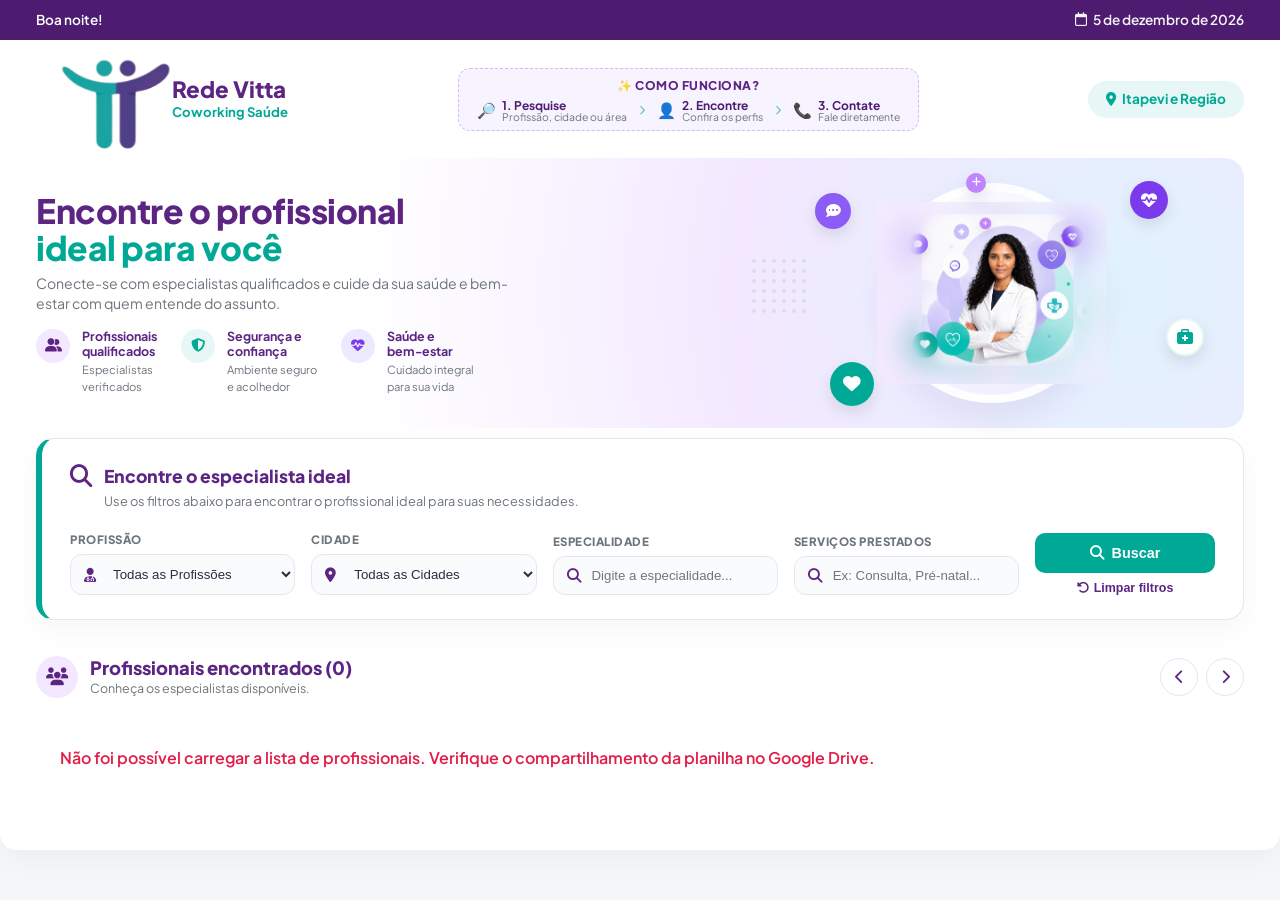
<file: index.html>
<!DOCTYPE html>
<html lang="pt-BR">
<head>
  <meta charset="UTF-8">
  <meta name="viewport" content="width=device-width, initial-scale=1.0">
  <title>Catálogo de Profissionais - Rede Vitta</title>
  
  <link rel="preconnect" href="https://fonts.googleapis.com">
  <link rel="preconnect" href="https://fonts.gstatic.com" crossorigin>
  <link href="https://fonts.googleapis.com/css2?family=Plus+Jakarta+Sans:wght@400;500;600;700;800&display=swap" rel="stylesheet">
  <link rel="stylesheet" href="https://cdnjs.cloudflare.com/ajax/libs/font-awesome/6.4.0/css/all.min.css">
  
  <link rel="stylesheet" href="style.css">
</head>
<body>

  <div class="page-frame">
    
    <div class="top-bar">
      <div class="top-bar-greeting">
         <span id="textoSaudacao">Boa noite!</span>
      </div>
      <div class="top-bar-date">
        <i class="fa-regular fa-calendar"></i>
        <span id="textoData">--/--/----</span>
      </div>
    </div>

    <header>
      <div class="header-container">
        <div class="brand">
          <img src="assets/logo-rede-vitta.png" alt="Logo Rede Vitta" class="brand-logo-img"
               onerror="this.onerror=null; this.style.display='none'; document.getElementById('logoFallback').style.display='flex';">
          <div class="brand-logo-fallback" id="logoFallback" style="display: none;">
            <i class="fa-solid fa-hospital-user"></i>
          </div>
          <div>
            <div class="brand-title">Rede Vitta</div>
            <div class="brand-subtitle">Coworking Saúde</div>
          </div>
        </div>

        <!-- PASSO A PASSO CENTRALIZADO -->
        <div class="how-it-works">
          <div class="how-title">✨ Como funciona?</div>
          <div class="how-steps">
            <div class="step-item">
              <span class="step-icon">🔎</span>
              <div>
                <strong>1. Pesquise</strong>
                <p>Profissão, cidade ou área</p>
              </div>
            </div>
            <i class="fa-solid fa-chevron-right step-arrow"></i>
            <div class="step-item">
              <span class="step-icon">👤</span>
              <div>
                <strong>2. Encontre</strong>
                <p>Confira os perfis</p>
              </div>
            </div>
            <i class="fa-solid fa-chevron-right step-arrow"></i>
            <div class="step-item">
              <span class="step-icon">📞</span>
              <div>
                <strong>3. Contate</strong>
                <p>Fale diretamente</p>
              </div>
            </div>
          </div>
        </div>

        <div class="badge-location">
          <i class="fa-solid fa-location-dot"></i> Itapevi e Região
        </div>
      </div>
    </header>

    <div class="container">
      
      <div class="hero">
        <div class="hero-content">
          <h1 class="hero-title">Encontre o profissional<span>ideal para você</span></h1>
          <p class="hero-subtitle">Conecte-se com especialistas qualificados e cuide da sua saúde e bem-estar com quem entende do assunto.</p>
          
          <div class="hero-features">
            <div class="feature-item">
              <div class="feature-icon purple"><i class="fa-solid fa-user-group"></i></div>
              <div class="feature-text">
                <h4>Profissionais<br>qualificados</h4>
                <p>Especialistas<br>verificados</p>
              </div>
            </div>

            <div class="feature-item">
              <div class="feature-icon teal"><i class="fa-solid fa-shield-halved"></i></div>
              <div class="feature-text">
                <h4>Segurança e<br>confiança</h4>
                <p>Ambiente seguro<br>e acolhedor</p>
              </div>
            </div>

            <div class="feature-item">
              <div class="feature-icon lavender"><i class="fa-solid fa-heart-pulse"></i></div>
              <div class="feature-text">
                <h4>Saúde e<br>bem-estar</h4>
                <p>Cuidado integral<br>para sua vida</p>
              </div>
            </div>
          </div>
        </div>

        <div class="hero-graphics-container">
          <div class="dots-pattern"></div>
          <div class="hero-circle-bg"></div>

          <div class="floating-badge badge-chat"><i class="fa-solid fa-comment-dots"></i></div>
          <div class="floating-badge badge-pulse"><i class="fa-solid fa-heart-pulse"></i></div>
          <div class="floating-badge badge-heart"><i class="fa-solid fa-heart"></i></div>
          <div class="floating-badge badge-leaf"><i class="fa-solid fa-briefcase-medical"></i></div>
          <div class="floating-badge badge-plus"><i class="fa-solid fa-plus"></i></div>

          <img src="assets/hero-profissional.png" alt="Profissional da Saúde" class="hero-banner-img" onerror="this.onerror=null;">
        </div>
      </div>

      <div class="filter-card">
        <div class="filter-card-header">
          <i class="fa-solid fa-magnifying-glass"></i>
          <div class="filter-card-title">
            <h3>Encontre o especialista ideal</h3>
            <p>Use os filtros abaixo para encontrar o profissional ideal para suas necessidades.</p>
          </div>
        </div>

        <div class="filter-grid">
          
          <div class="filter-group">
            <label for="selectProfissao">Profissão</label>
            <div class="filter-input-wrapper">
              <i class="fa-solid fa-user-doctor"></i>
              <select id="selectProfissao" onchange="aplicarFiltros()">
                <option value="">Todas as Profissões</option>
              </select>
            </div>
          </div>

          <div class="filter-group">
            <label for="selectCidade">Cidade</label>
            <div class="filter-input-wrapper">
              <i class="fa-solid fa-location-dot"></i>
              <select id="selectCidade" onchange="aplicarFiltros()">
                <option value="">Todas as Cidades</option>
              </select>
            </div>
          </div>

          <!-- CAMPO ESPECIALIDADE CORRIGIDO -->
          <div class="filter-group">
            <label for="inputEspecialidade">Especialidade</label>
            <div class="filter-input-wrapper">
              <i class="fa-solid fa-magnifying-glass"></i>
              <input 
                type="text" 
                id="inputEspecialidade" 
                placeholder="Digite a especialidade..." 
                oninput="aplicarFiltros()"
              >
            </div>
          </div>

          <div class="filter-group">
            <label for="inputServicos">Serviços Prestados</label>
            <div class="filter-input-wrapper">
              <i class="fa-solid fa-magnifying-glass"></i>
              <input type="text" id="inputServicos" placeholder="Ex: Consulta, Pré-natal..." oninput="aplicarFiltros()">
            </div>
          </div>

          <div class="filter-actions">
            <button class="btn-search" onclick="aplicarFiltros()">
              <i class="fa-solid fa-magnifying-glass"></i> Buscar
            </button>
            <button class="btn-reset" onclick="limparFiltros()">
              <i class="fa-solid fa-rotate-left"></i> Limpar filtros
            </button>
          </div>

        </div>
      </div>

      <div class="results-header">
        <div class="results-title-group">
          <div class="results-icon"><i class="fa-solid fa-users"></i></div>
          <div>
            <div class="results-count" id="contadorResultados">Profissionais encontrados (0)</div>
            <div class="results-subtitle">Conheça os especialistas disponíveis.</div>
          </div>
        </div>
        <div class="carousel-controls">
          <button class="btn-nav" onclick="scrollCarrossel(-360)" title="Rolar para esquerda"><i class="fa-solid fa-chevron-left"></i></button>
          <button class="btn-nav" onclick="scrollCarrossel(360)" title="Rolar para direita"><i class="fa-solid fa-chevron-right"></i></button>
        </div>
      </div>

      <div class="cards-slider-container" id="sliderContainer">
        <div class="cards-grid" id="gridProfissionais">
          <div style="color: var(--text-muted); padding: 20px;">
            Carregando profissionais...
          </div>
        </div>
      </div>

    </div>
  </div>

  <div class="modal-overlay" id="modalResumo">
    <div class="modal-card">
      <button class="modal-close" onclick="fecharModal()">&times;</button>
      
      <div class="profile-sidebar">
        <div class="profile-avatar-large" id="modalFotoContainer">
          <i class="fa-solid fa-user"></i>
        </div>
        <h2 id="modalNome" style="font-size: 1.2rem;">Nome do Profissional</h2>
        <div class="profile-register" id="modalRegistro">Reg: --</div>
      </div>

      <div class="profile-info">
        <div class="info-section">
          <h3><i class="fa-solid fa-align-left"></i> Mini Biografia</h3>
          <p id="modalBio">-</p>
        </div>

        <div class="info-section">
          <h3><i class="fa-solid fa-stethoscope"></i> Especialidades</h3>
          <p id="modalEspecialidades">-</p>
        </div>

        <div class="info-section">
          <h3><i class="fa-solid fa-hand-holding-medical"></i> Serviços Prestados</h3>
          <p id="modalServicos">-</p>
        </div>

        <div class="info-section">
          <h3><i class="fa-solid fa-users"></i> Público-alvo</h3>
          <p id="modalPublico">-</p>
        </div>

        <div class="info-section">
          <h3><i class="fa-solid fa-laptop-house"></i> Modalidade de Atendimento</h3>
          <p id="modalModalidade">-</p>
        </div>

        <div class="info-section">
          <h3><i class="fa-solid fa-clock"></i> Período de Atendimento</h3>
          <p id="modalPeriodos">-</p>
        </div>

        <div class="info-section">
          <h3><i class="fa-solid fa-address-book"></i> Contato</h3>
          <div class="contact-links" id="modalContatos"></div>
        </div>
      </div>

    </div>
  </div>

  <script src="script.js"></script>
</body>
</html>
</file>
<file: style.css>
:root {
  --primary: #5c2483;
  --primary-dark: #4d1b70;
  --primary-light: #f3e8ff;
  --secondary: #00a896;
  --secondary-light: #e6f7f5;
  --bg: #f4f6f9;
  --card-bg: #ffffff;
  --text-main: #2b2d42;
  --text-muted: #6c757d;
  --border: #e2e8f0;
  --radius: 16px;
  --shadow: 0 10px 30px -5px rgba(0, 0, 0, 0.05);
}

* {
  box-sizing: border-box;
  margin: 0;
  padding: 0;
}

body {
  font-family: 'Plus Jakarta Sans', sans-serif;
  background-color: var(--bg);
  color: var(--text-main);
  line-height: 1.5;
  padding-bottom: 40px;
}

.page-frame {
  background: var(--card-bg);
  border-radius: 0 0 16px 16px;
  padding-bottom: 40px;
  overflow: hidden;
  box-shadow: var(--shadow);
  max-width: 1280px;
  margin: 0 auto;
}

.top-bar {
  background: var(--primary-dark);
  color: #ffffff;
  padding: 10px 36px;
  font-size: 0.85rem;
  display: flex;
  justify-content: space-between;
  align-items: center;
  font-weight: 600;
}

.top-bar-greeting { display: flex; align-items: center; gap: 6px; }
.top-bar-date { display: flex; align-items: center; gap: 6px; opacity: 0.95; }

header {
  background: var(--card-bg);
  padding: 24px 36px;
}

.header-container {
  display: flex;
  justify-content: space-between;
  align-items: center;
}

.brand { display: flex; align-items: center; gap: 12px; }

.brand-logo-img {
  max-height: 70px;
  width: auto;
  object-fit: contain;
  transform: scale(1.7); /* Aumenta visualmente em 40% sem afetar os espaços */
  transform-origin: center left; /* Mantém a logo alinhada à esquerda com o texto */
}

.brand-logo-fallback {
  background: var(--primary-light);
  color: var(--primary);
  width: 44px;
  height: 44px;
  border-radius: 12px;
  display: flex;
  align-items: center;
  justify-content: center;
  font-size: 1.3rem;
}

.brand-title { font-size: 1.4rem; font-weight: 800; color: var(--primary); line-height: 1.1; }
.brand-subtitle { font-size: 0.82rem; color: var(--secondary); font-weight: 700; }

.badge-location {
  background-color: var(--secondary-light);
  color: var(--secondary);
  padding: 8px 18px;
  border-radius: 20px;
  font-size: 0.85rem;
  font-weight: 700;
  display: flex;
  align-items: center;
  gap: 6px;
}

.container { padding: 0 36px; }

.hero {
  position: relative;
  display: grid;
  grid-template-columns: 1.15fr 0.85fr;
  align-items: center;
  padding: 10px 0 10px 0;
  gap: 20px;
  background: radial-gradient(circle at 90% 50%, #e0f2fe 0%, #f3e8ff 35%, transparent 70%);
  border-radius: 20px;
  margin-bottom: 0px;
}

@media (max-width: 960px) {
  .hero { grid-template-columns: 1fr; text-align: center; }
  .hero-features { justify-content: center; }
}

.hero-content {
  padding-right: 15px;
  z-index: 2;
}

.hero-title {
  font-size: 2.1rem;
  font-weight: 800;
  color: var(--primary);
  line-height: 1.1;
  margin-bottom: 8px;
  letter-spacing: -0.5px;
}

.hero-title span {
  color: var(--secondary);
  display: block;
}

.hero-subtitle {
  font-size: 0.88rem;
  color: var(--text-muted);
  max-width: 480px;
  margin-bottom: 16px; /* Reduzido de 32px */
  line-height: 1.4;
}

.hero-features {
  display: flex;
  gap: 24px;
  flex-wrap: wrap;
}

.feature-item {
  display: flex;
  align-items: flex-start;
  gap: 12px;
}

.feature-icon {
  width: 34px; /* Reduzido de 42px */
  height: 34px;
  border-radius: 50%;
  display: flex;
  align-items: center;
  justify-content: center;
  font-size: 0.85rem;
  flex-shrink: 0;
}

.feature-icon.purple { background: #f3e8ff; color: var(--primary); }
.feature-icon.teal { background: #e6f7f5; color: var(--secondary); }
.feature-icon.lavender { background: #ede9fe; color: #7c3aed; }

.feature-text h4 {
  font-size: 0.78rem;
  font-weight: 700;
  color: var(--primary);
  line-height: 1.2;
}

.feature-text p {
  font-size: 0.7rem;
  color: var(--text-muted);
  margin-top: 2px;
}

.hero-graphics-container {
  position: relative;
  display: flex;
  justify-content: center;
  align-items: center;
  z-index: 1;
  min-height: 250px; /* Reduzido de 360px */
}

.hero-circle-bg {
  position: absolute;
  width: 220px; /* Reduzido de 320px */
  height: 220px;
  border-radius: 50%;
  background: linear-gradient(135deg, rgba(255,255,255,0.9) 0%, rgba(243,232,255,0.6) 100%);
  border: 8px solid rgba(255, 255, 255, 0.8);
  box-shadow: 0 15px 30px rgba(92, 36, 131, 0.08);
  z-index: 1;
}

.hero-banner-img {
  position: relative;
  z-index: 2;
  max-width: 230px; /* Reduzido de 340px */
  height: auto;
  object-fit: contain;
}

.floating-badge {
  position: absolute;
  border-radius: 50%;
  display: flex;
  align-items: center;
  justify-content: center;
  color: white;
  box-shadow: 0 6px 15px rgba(0,0,0,0.1);
  z-index: 3;
}

.badge-chat { top: 10%; left: 15%; width: 36px; height: 36px; background: #8b5cf6; font-size: 0.9rem; }
.badge-pulse { top: 5%; right: 15%; width: 38px; height: 38px; background: #7c3aed; font-size: 1rem; }
.badge-heart { bottom: 5%; left: 18%; width: 44px; height: 44px; background: #00a896; font-size: 1.1rem; }
.badge-leaf { bottom: 25%; right: 8%; width: 38px; height: 38px; background: #ffffff; color: #00a896; border: 2px solid #e6f7f5; font-size: 1rem; }
.badge-plus { top: 2%; left: 45%; width: 20px; height: 20px; background: #c084fc; font-size: 0.65rem; }

.dots-pattern {
  position: absolute;
  top: 35%;
  left: 2%;
  width: 60px;
  height: 60px;
  background-image: radial-gradient(#cbd5e1 2px, transparent 2px);
  background-size: 10px 10px;
  opacity: 0.6;
  z-index: 0;
}

.filter-card {
  position: relative;
  background: #ffffff;
  border: 1px solid var(--border);
  border-left: 6px solid var(--secondary);
  border-radius: 18px;
  padding: 24px 28px;
  margin-top: 10px;
  margin-bottom: 36px;
  box-shadow: 0 10px 30px rgba(0, 0, 0, 0.04);
  z-index: 5;
}

.filter-card-header {
  display: flex;
  align-items: flex-start;
  gap: 12px;
  margin-bottom: 20px;
}

.filter-card-header i { font-size: 1.4rem; color: var(--primary); margin-top: 2px; }
.filter-card-title h3 { font-size: 1.1rem; font-weight: 800; color: var(--primary); }
.filter-card-title p { font-size: 0.8rem; color: var(--text-muted); margin-top: 2px; }

.filter-grid {
  display: grid;
  grid-template-columns: repeat(4, 1fr) 180px;
  gap: 16px;
  align-items: end;
}

@media (max-width: 1100px) {
  .filter-grid { grid-template-columns: repeat(2, 1fr); }
  .filter-actions { grid-column: span 2; }
}

@media (max-width: 640px) {
  .filter-grid { grid-template-columns: 1fr; }
  .filter-actions { grid-column: span 1; }
}

.filter-group { display: flex; flex-direction: column; gap: 6px; }
.filter-group label {
  font-size: 0.72rem;
  font-weight: 800;
  color: var(--text-muted);
  text-transform: uppercase;
  letter-spacing: 0.5px;
}

.filter-input-wrapper {
  position: relative;
  display: flex;
  align-items: center;
}

.filter-input-wrapper i {
  position: absolute;
  left: 14px;
  color: var(--primary);
  font-size: 0.9rem;
  pointer-events: none;
  z-index: 1;
}

.filter-group select, .filter-group input {
  width: 100%;
  padding: 11px 12px 11px 38px;
  border: 1px solid var(--border);
  border-radius: 12px;
  background-color: #fafbfd;
  font-size: 0.83rem;
  color: var(--text-main);
  outline: none;
  transition: all 0.2s;
  text-overflow: ellipsis;
  white-space: nowrap;
}

.filter-group select:focus, .filter-group input:focus {
  border-color: var(--primary);
  background-color: #ffffff;
  box-shadow: 0 0 0 3px rgba(92, 36, 131, 0.1);
}

.filter-actions {
  display: flex;
  flex-direction: column;
  align-items: center;
  gap: 8px;
}

.btn-search {
  background-color: var(--secondary);
  color: white;
  border: none;
  padding: 12px 20px;
  border-radius: 10px;
  font-weight: 700;
  font-size: 0.9rem;
  cursor: pointer;
  display: flex;
  align-items: center;
  justify-content: center;
  gap: 8px;
  width: 100%;
  transition: all 0.2s;
}

.btn-search:hover { opacity: 0.92; transform: translateY(-1px); }

.btn-reset {
  background: transparent;
  border: none;
  color: var(--primary);
  font-size: 0.78rem;
  font-weight: 600;
  cursor: pointer;
  display: inline-flex;
  align-items: center;
  gap: 5px;
}

.btn-reset:hover { text-decoration: underline; }

.results-header {
  display: flex;
  justify-content: space-between;
  align-items: center;
  margin-bottom: 18px;
}

.results-title-group { display: flex; align-items: center; gap: 12px; }

.results-icon {
  width: 42px;
  height: 42px;
  border-radius: 50%;
  background: var(--primary-light);
  color: var(--primary);
  display: flex;
  align-items: center;
  justify-content: center;
  font-size: 1.1rem;
}

.results-count {
  font-weight: 800;
  color: var(--primary);
  font-size: 1.15rem;
  line-height: 1.2;
}

.results-subtitle { font-size: 0.78rem; color: var(--text-muted); }

.carousel-controls { display: flex; gap: 8px; }

.btn-nav {
  width: 38px;
  height: 38px;
  border-radius: 50%;
  border: 1px solid var(--border);
  background: var(--card-bg);
  color: var(--primary);
  display: flex;
  align-items: center;
  justify-content: center;
  cursor: pointer;
  font-size: 0.9rem;
  transition: all 0.2s;
}

.btn-nav:hover {
  background: var(--primary);
  color: white;
  border-color: var(--primary);
}

.cards-slider-container {
  overflow-x: auto;
  scroll-behavior: smooth;
  padding: 10px 4px 20px 4px;
  scrollbar-width: thin;
  scrollbar-color: var(--primary) transparent;
}

.cards-slider-container::-webkit-scrollbar { height: 6px; }
.cards-slider-container::-webkit-scrollbar-thumb {
  background-color: var(--primary);
  border-radius: 10px;
}

.cards-grid {
  display: flex;
  gap: 16px;
  width: max-content;
}

.prof-card {
  width: 350px;
  background: var(--card-bg);
  border-radius: var(--radius);
  box-shadow: 0 4px 12px rgba(0, 0, 0, 0.03);
  padding: 18px;
  display: flex;
  align-items: flex-start;
  gap: 14px;
  position: relative;
  cursor: pointer;
  transition: transform 0.2s, box-shadow 0.2s;
  border: 1px solid var(--border);
  flex-shrink: 0;
}

.prof-card:hover {
  transform: translateY(-3px);
  box-shadow: 0 12px 25px -5px rgba(0, 0, 0, 0.08);
  border-color: var(--primary);
}

.prof-fav {
  position: absolute;
  top: 14px;
  right: 14px;
  color: #94a3b8;
  font-size: 1rem;
  transition: color 0.2s;
}

.prof-fav:hover { color: #e11d48; }

.prof-avatar {
  width: 80px;
  height: 80px;
  border-radius: 50%;
  overflow: hidden;
  background: #f1f5f9;
  display: flex;
  align-items: center;
  justify-content: center;
  border: 2px solid #f8fafc;
  flex-shrink: 0;
}

.prof-avatar img { width: 100%; height: 100%; object-fit: cover; }
.prof-avatar i { font-size: 2rem; color: #94a3b8; }

.prof-body { display: flex; flex-direction: column; flex-grow: 1; min-width: 0; }

.prof-name { 
  font-size: 0.98rem; 
  font-weight: 700; 
  color: var(--primary); 
  margin-bottom: 2px;
  padding-right: 18px;
  white-space: nowrap;
  overflow: hidden;
  text-overflow: ellipsis;
}

.prof-profession { font-size: 0.78rem; font-weight: 500; color: var(--text-muted); }
.prof-spec { font-size: 0.78rem; color: var(--secondary); font-weight: 700; margin-bottom: 6px; }

.prof-location {
  font-size: 0.74rem;
  color: var(--text-muted);
  display: flex;
  align-items: center;
  gap: 4px;
  margin-bottom: 8px;
}

.prof-tags { display: flex; flex-wrap: wrap; gap: 4px; margin-bottom: 8px; }

.prof-tag {
  background: var(--primary-light);
  color: var(--primary);
  font-size: 0.68rem;
  padding: 3px 8px;
  border-radius: 12px;
  font-weight: 600;
  white-space: nowrap;
}

.prof-hours {
  font-size: 0.72rem;
  color: var(--text-muted);
  display: flex;
  align-items: center;
  gap: 4px;
}

.card-tip {
  width: 240px;
  background: #f8f4ff;
  border: 1px solid #e9d8fd;
  border-radius: var(--radius);
  padding: 20px;
  display: flex;
  flex-direction: column;
  flex-shrink: 0;
}

.tip-header { display: flex; align-items: center; gap: 8px; margin-bottom: 12px; }
.tip-icon {
  width: 32px;
  height: 32px;
  border-radius: 50%;
  background: var(--primary);
  color: white;
  display: flex;
  align-items: center;
  justify-content: center;
  font-size: 0.85rem;
}

.tip-title { font-size: 0.85rem; font-weight: 700; color: var(--primary); }
.tip-text { font-size: 0.78rem; color: #555; line-height: 1.4; margin-bottom: 16px; }

.btn-tip {
  background-color: var(--primary);
  color: white;
  border: none;
  padding: 8px 16px;
  border-radius: 8px;
  font-size: 0.78rem;
  font-weight: 700;
  cursor: pointer;
  margin-top: auto;
  align-self: flex-start;
}

.btn-tip:hover { background-color: var(--primary-dark); }

.modal-overlay {
  position: fixed;
  top: 0; left: 0; right: 0; bottom: 0;
  background: rgba(0, 0, 0, 0.6);
  display: flex;
  align-items: center;
  justify-content: center;
  z-index: 9999;
  opacity: 0;
  visibility: hidden;
  transition: all 0.3s ease;
  padding: 20px;
}

.modal-overlay.active { opacity: 1; visibility: visible; }

.modal-card {
  background: #fff;
  border-radius: var(--radius);
  width: 100%;
  max-width: 850px;
  max-height: 90vh;
  overflow-y: auto;
  box-shadow: 0 20px 40px rgba(0,0,0,0.2);
  display: grid;
  grid-template-columns: 280px 1fr;
  position: relative;
}

@media (max-width: 700px) { .modal-card { grid-template-columns: 1fr; } }

.modal-close {
  position: absolute;
  top: 14px; right: 18px;
  background: transparent;
  border: none;
  font-size: 1.5rem;
  cursor: pointer;
  color: var(--text-muted);
  z-index: 10;
}

.profile-sidebar {
  background: linear-gradient(180deg, var(--primary) 0%, var(--primary-dark) 100%);
  color: white;
  padding: 30px 20px;
  display: flex;
  flex-direction: column;
  align-items: center;
  text-align: center;
}

.profile-avatar-large {
  width: 130px;
  height: 130px;
  border-radius: 50%;
  border: 4px solid rgba(255, 255, 255, 0.2);
  background-color: #eceff1;
  display: flex;
  align-items: center;
  justify-content: center;
  font-size: 3rem;
  color: var(--text-muted);
  margin-bottom: 16px;
  overflow: hidden;
}

.profile-avatar-large img { width: 100%; height: 100%; object-fit: cover; }

.profile-register {
  background: rgba(255, 255, 255, 0.2);
  padding: 4px 12px;
  border-radius: 12px;
  font-size: 0.85rem;
  font-weight: 600;
  margin-top: 10px;
}

.profile-info { padding: 30px; display: flex; flex-direction: column; gap: 16px; }

.info-section h3 {
  font-size: 0.8rem;
  text-transform: uppercase;
  letter-spacing: 0.5px;
  color: var(--secondary);
  margin-bottom: 4px;
  display: flex;
  align-items: center;
  gap: 6px;
}

.info-section p { font-size: 0.92rem; color: var(--text-main); }

.contact-links { display: flex; gap: 10px; margin-top: 10px; flex-wrap: wrap; }
.contact-btn {
  padding: 10px 16px;
  border-radius: 8px;
  text-decoration: none;
  font-size: 0.85rem;
  font-weight: 700;
  color: white;
  display: inline-flex;
  align-items: center;
  gap: 6px;
}

.btn-whatsapp-modal { background-color: #25d366; }
.btn-email-modal { background-color: #ea4335; }
.btn-instagram-modal { background: linear-gradient(45deg, #f09433, #e6683c, #dc2743, #cc2366, #bc1888); }
/* --- COMO FUNCIONA NO CABEÇALHO --- */
.how-it-works {
  display: flex;
  flex-direction: column;
  align-items: center;
  justify-content: center;
  background: #f8f4ff;
  border: 1px dashed #d8b4fe;
  padding: 8px 18px;
  border-radius: 12px;
}

.how-title {
  font-size: 0.75rem;
  font-weight: 800;
  color: var(--primary);
  margin-bottom: 4px;
  text-transform: uppercase;
  letter-spacing: 0.5px;
}

.how-steps {
  display: flex;
  align-items: center;
  gap: 12px;
}

.step-item {
  display: flex;
  align-items: center;
  gap: 6px;
}

.step-icon {
  font-size: 0.95rem;
}

.step-item strong {
  display: block;
  font-size: 0.75rem;
  color: var(--primary-dark);
  line-height: 1.1;
}

.step-item p {
  font-size: 0.65rem;
  color: var(--text-muted);
  margin: 0;
  line-height: 1;
}

.step-arrow {
  font-size: 0.6rem;
  color: var(--secondary);
  opacity: 0.6;
}

/* Esconde em telas pequenas para não quebrar o layout */
@media (max-width: 900px) {
  .how-it-works {
    display: none;
  }
}
</file>
